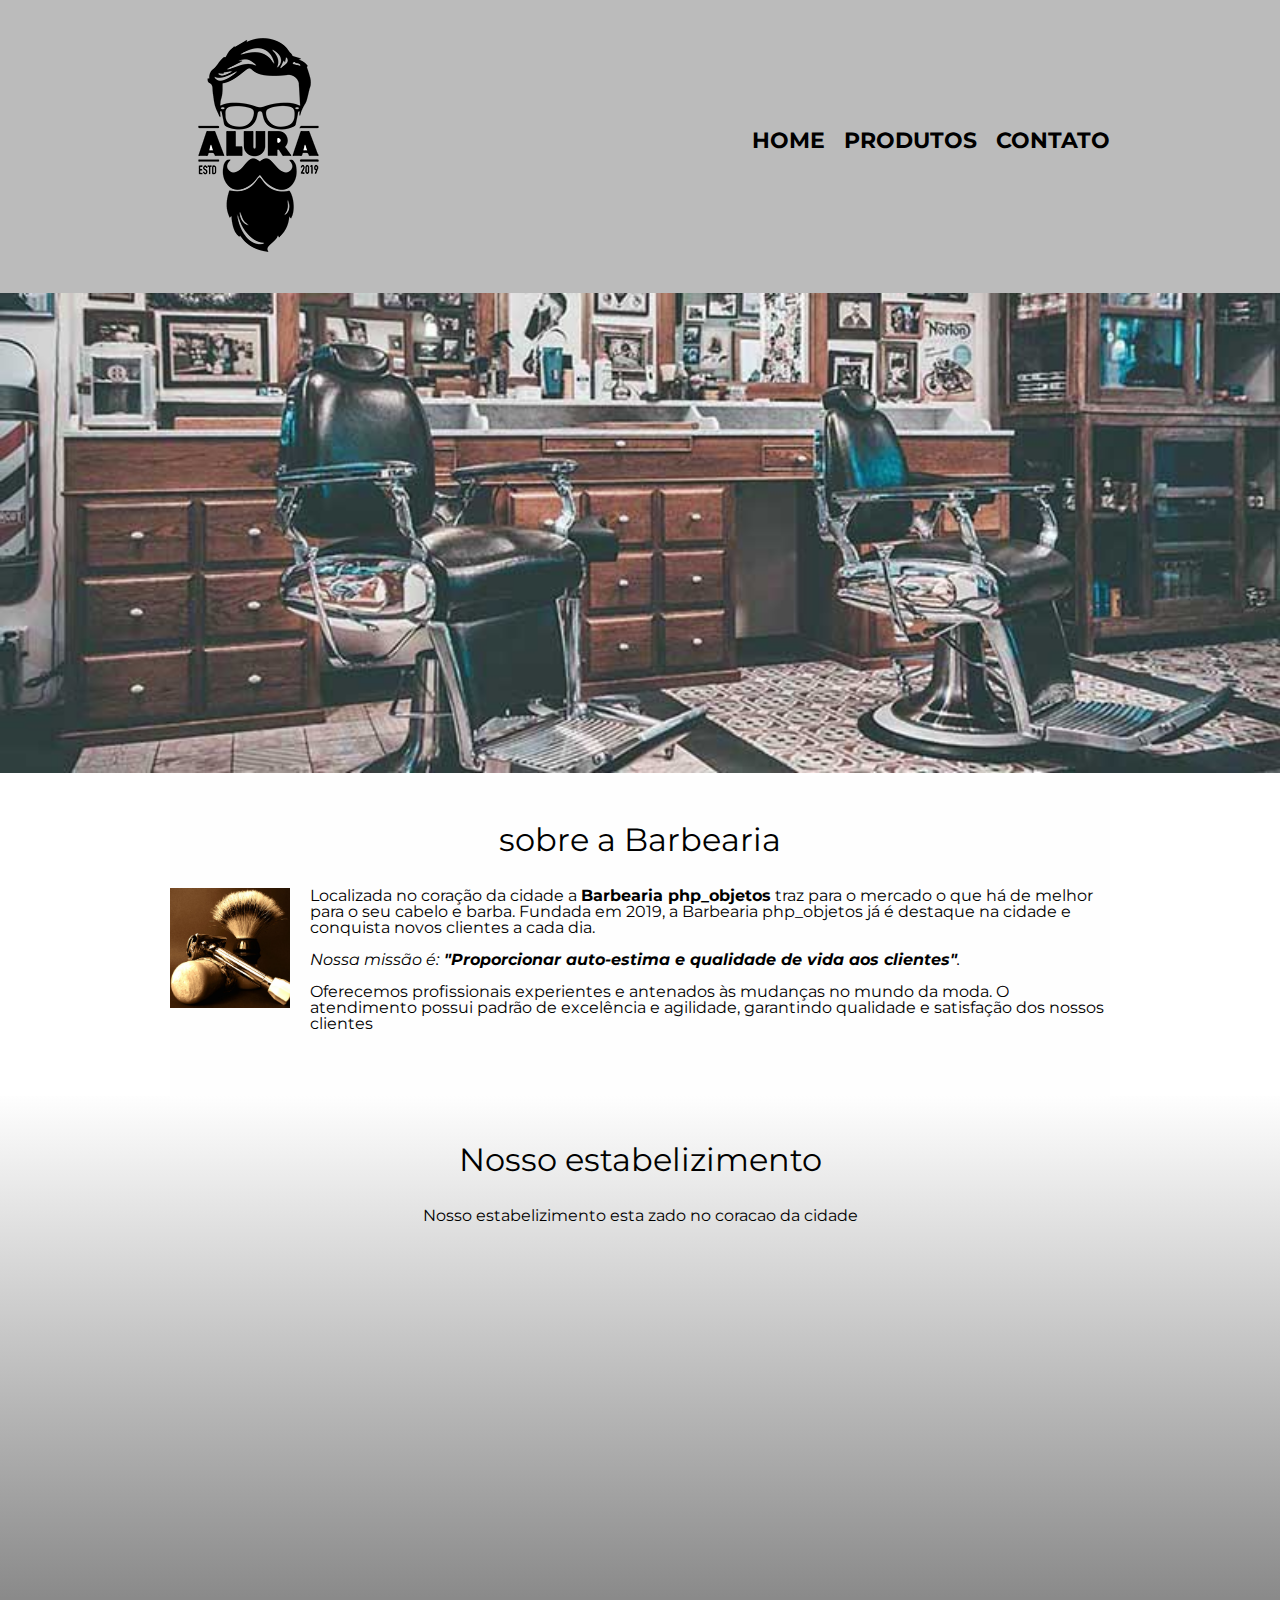
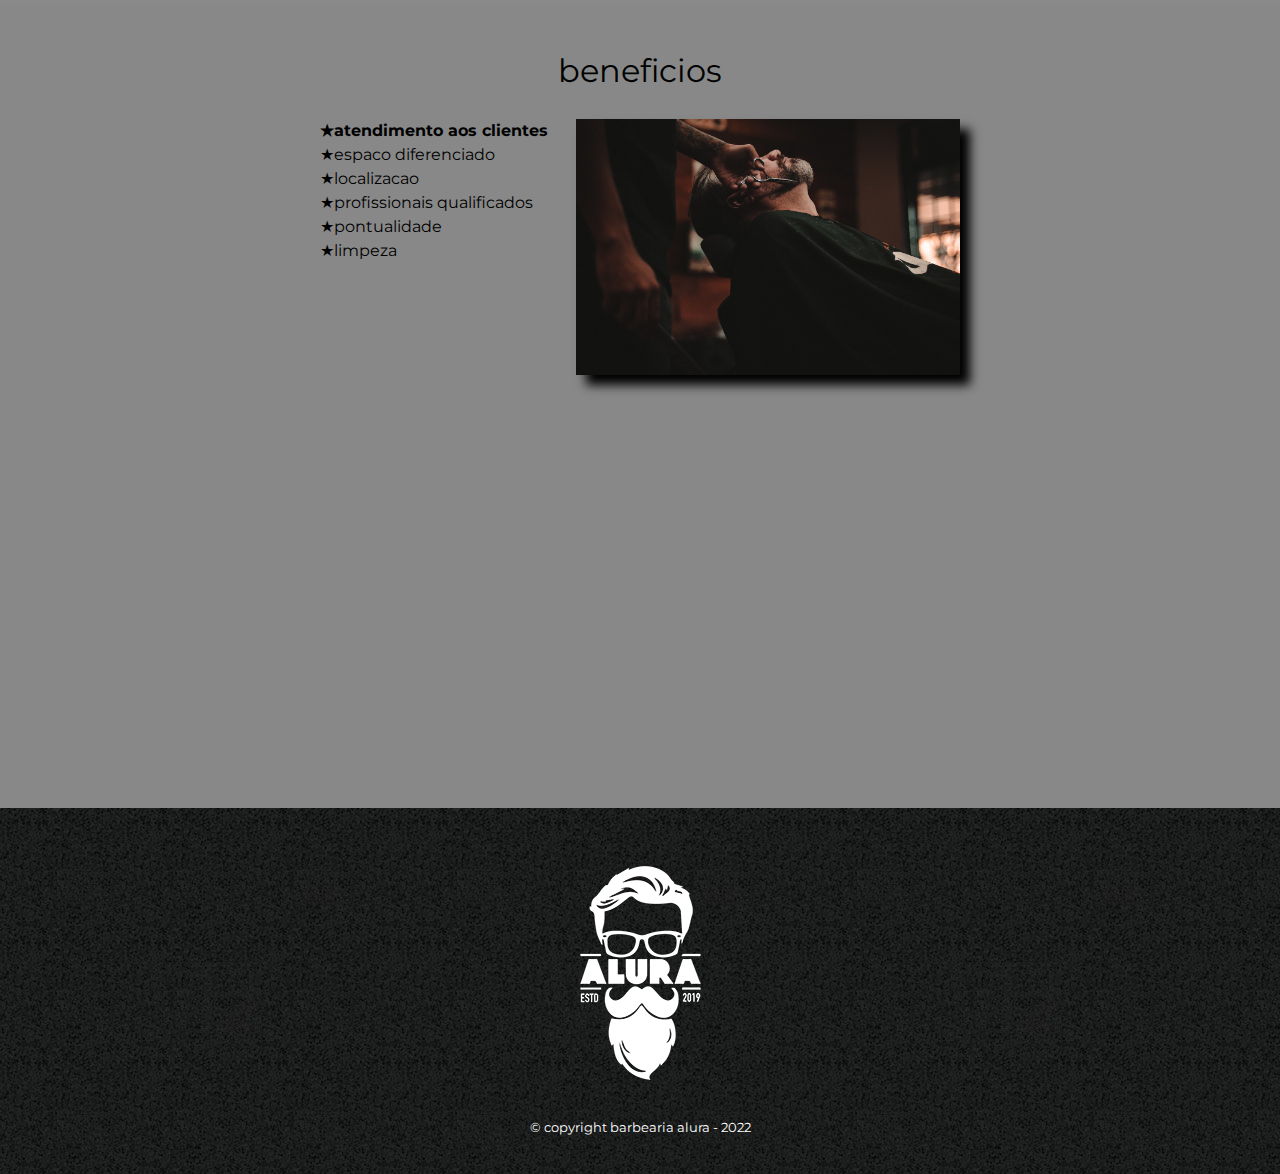
<file: index.html>
<!DOCTYPE html>
<html lang "pt-br">
    <head>
        <meta charset="utf-8">
        <meta name="viewport" content="width=device-width">
        <title>barbearia alura</title>
        
        <link rel = "stylesheet" href="reset.css">
        <link rel = "stylesheet" href="style.css">
        <link href="https://fonts.googleapis.com/css?family=Montserrat&display=swap" rel="stylesheet">
          
    </head>
    <body >
        
        <header>
            <div class="caixa">
                    <h1> <img src="logo.png"> </h1>
                <nav>
    
                    <ul>
                        <li><a href="index.html">home</a></li>
                        <li><a href="produtos.html">produtos</a></li>
                        <li><a href="contato.html">contato</a></li>
                    </ul>
                </nav>
            </div>
        </header>
        <img class= "banner" src="banner.jpg">
        <main>
            <section class = "principal" >
                <h2 class="titulo-principal" >sobre a Barbearia </h2>
                <img class = "utensilios" src="utensilios.jpg" alt="utensilios">

                <p>Localizada no coração da cidade a <strong>Barbearia php_objetos</strong> traz para o mercado o que há de melhor para o seu cabelo e barba. Fundada em 2019, a Barbearia php_objetos já é destaque na cidade e conquista novos clientes a cada dia.
                </p>
                <p id = "missao" ><em> Nossa missão é:<strong> "Proporcionar auto-estima e qualidade de vida aos clientes"</strong>.</em></p>

                <p>Oferecemos profissionais experientes e antenados às mudanças no mundo da moda. O atendimento possui padrão de excelência e agilidade, garantindo qualidade e satisfação dos nossos clientes
                </p>
            </section>
            <section class="mapa">
                <h3 class="titulo-principal">Nosso estabelizimento</h3>
                <p>Nosso estabelizimento esta zado no coracao da cidade</p>
                <div class="mapa-conteudo">    
                    <iframe src="https://www.google.com/maps/embed?pb=!1m18!1m12!1m3!1d3657.1065561985406!2d-46.653905482556155!3d-23.5646162!2m3!1f0!2f0!3f0!3m2!1i1024!2i768!4f13.1!3m3!1m2!1s0x94ce59541c6c79c3%3A0x36b90a85f0f8cb33!2sGrupo%20php_objetos!5e0!3m2!1spt-BR!2sbr!4v1664841136175!5m2!1spt-BR!2sbr" 
                    width="100%" height="300" style="border:0;" allowfullscreen="" 
                    loading="lazy" referrerpolicy="no-referrer-when-downgrade"></iframe>
                </div>
            </section>

            
            <section class = "benificios" >
                <h3 class="titulo-principal">beneficios</h3>
                <div class="conteudo-benificios">
                    <ul class="lista-benificios">
                        <li class="itens">atendimento aos clientes </li>
                        <li class="itens">espaco diferenciado</li> 
                        <li class="itens">localizacao</li> 
                        <li class="itens">profissionais qualificados</li> 
                        <li class="itens">pontualidade</li> 
                        <li class="itens">limpeza</li> 
                    </ul><img src="beneficios.jpg" class="imagem-beneficios">
                </div>
                <div class = "video">
                    <iframe width="100%" height="315" src="https://www.youtube.com/embed/wcVVXUV0YUY" frameborder="0" allow="accelerometer; autoplay; encrypted-media; gyroscope; picture-in-picture" allowfullscreen></iframe>
                </div>    
            </section>
        </main>    
        <footer>
            <img src="logo-branco.png">
            <p class = "copyright" > &copy; copyright barbearia alura - 2022</p>
        </footer>

     </body>
    
</html>
</file>
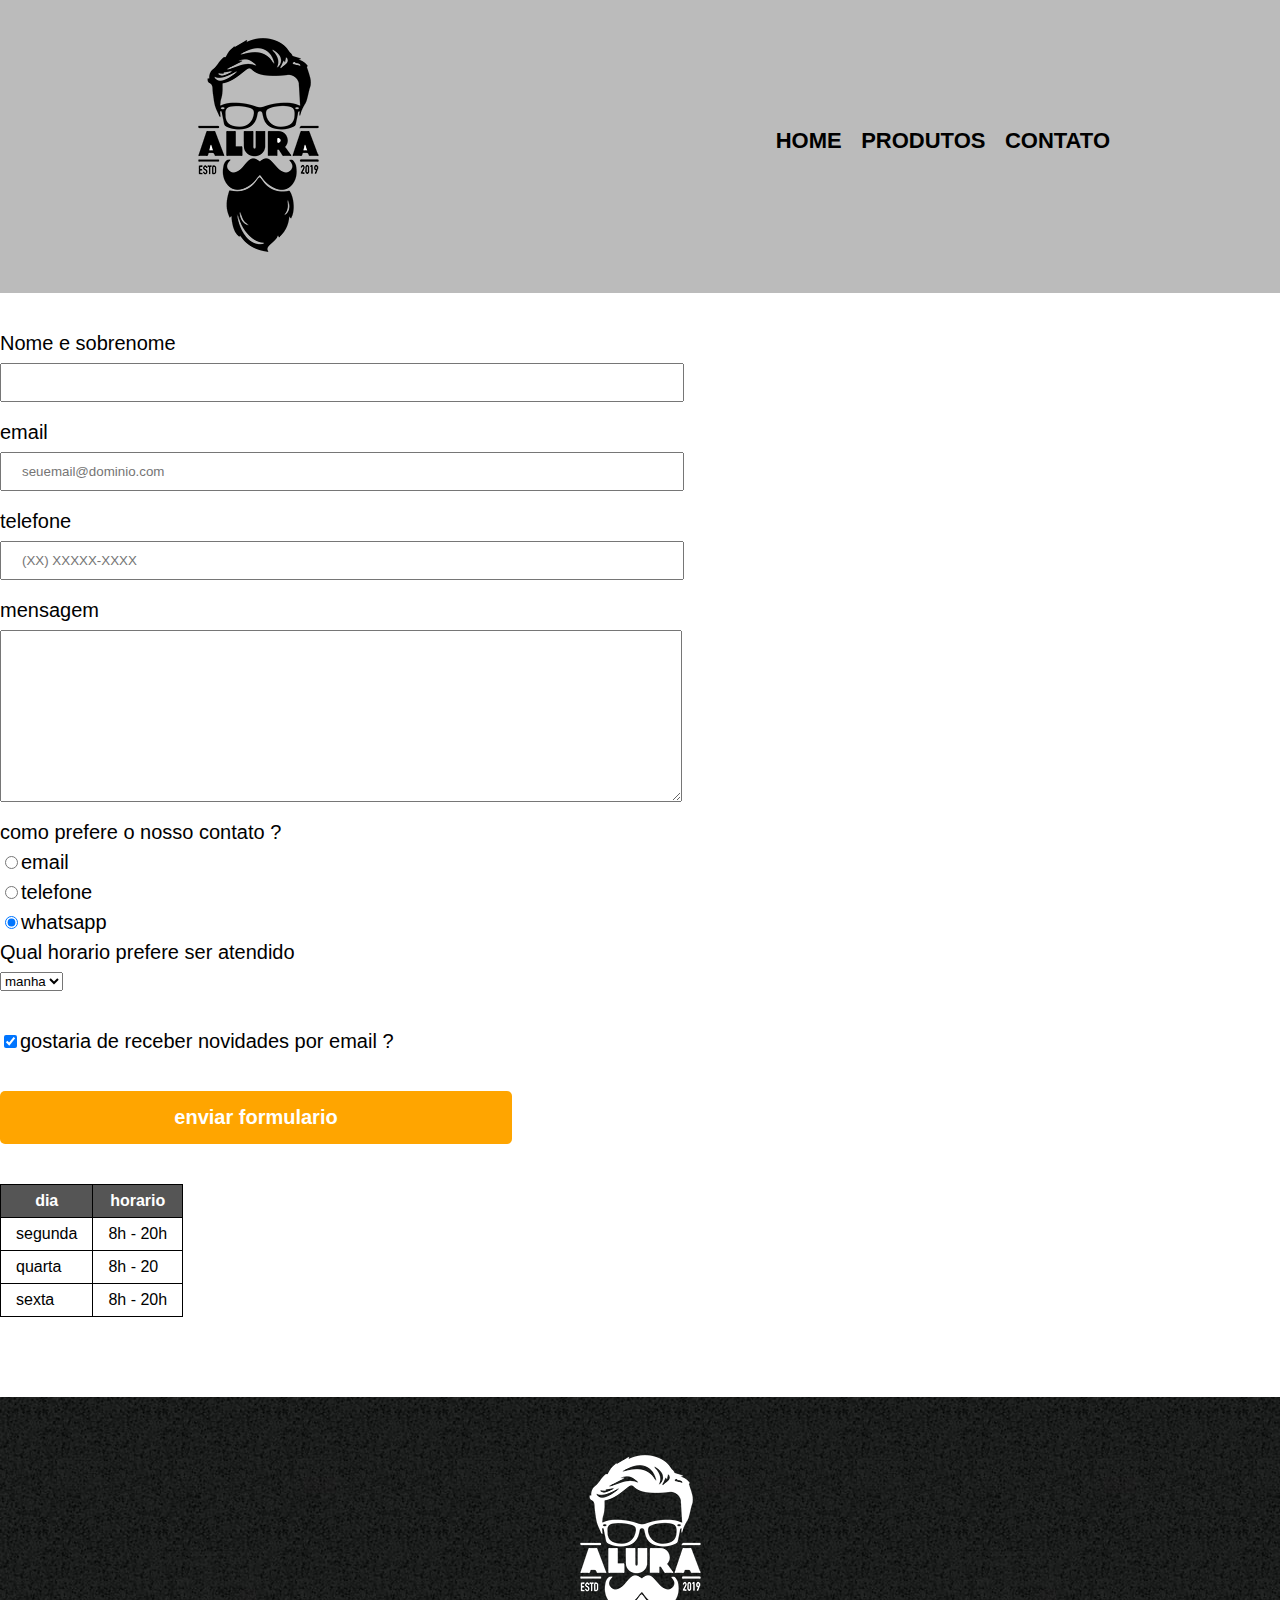
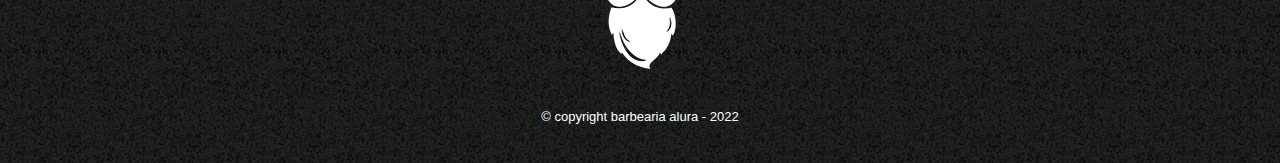
<file: contato.html>
<!DOCTYPE html>
<html>
<head>
    <meta charset="UTF-8">
    
    <title> contato - barbearia alura </title>
    <link rel = "stylesheet" href="reset.css">
    <link rel = "stylesheet" href="style.css">
    

</head>

<body>
    <header>
        <div class="caixa">
                <h1> <img src="logo.png" alt="logo da barbearia alura"> </h1>
            <nav>

                <ul>
                    <li><a href="index.html">home</a></li>
                    <li><a href="produtos.html">produtos</a></li>
                    <li><a href="contato.html">contato</a></li>
                </ul>
            </nav>
        </div>
    </header>
    <main>
            <form>
                <label for="nomeesobrenome"> Nome e sobrenome</label>
                <input type="text" id="nomeesobrenome" class="input-padrao" required>

                <label for="email">email</label>
                <input type="text" id="email"class="input-padrao" required placeholder="seuemail@dominio.com">
                
                <label for="telefone">telefone</label>
                <input type="text" id="telefone"class="input-padrao" required placeholder="(XX) XXXXX-XXXX">

                <label for="mensagem">mensagem</label>
                <textarea name="mensagen" id="mensagem" cols="70" rows="10"class="input-padrao" required ></textarea>
                <fieldset>
                    <legend> como prefere o nosso contato ?</legend>
                    <label for="radio-email"><input type="radio" name="contato" value="email" id="radio-email">email</label>
                    

                    <label for="radio-telefone"><input type="radio" name="contato" value="telefone" id="radio-telefone">telefone</label>
                    

                    <label for="radio-whatsapp"><input type="radio" name="contato" value="whatsapp" id="radio-whatsapp" checked >whatsapp</label>
                    
                </fieldset> 
                <fieldset>
                    <legend> Qual horario prefere ser atendido</legend>
                    <select>
                        <option>manha</option>
                        <option>tarde</option>
                        <option>noite</option>
                    </select>
                </fieldset>
                <label class="checkbox"> <input type="checkbox" checked>gostaria de receber novidades por email ?</label>   
            

                <input class="enviar" type="submit" value="enviar formulario" >
            </form>

            <table>
                <thead>
                    <tr>
                        <th>dia</th>
                        <th>horario</th>
                    </tr>
                </thead>
                <tbody>
                    <tr>
                       <td>segunda</td>
                        <td>8h - 20h</td>
                    </tr>
                    <tr>
                        <td>quarta</td>
                        <td>8h - 20</td>
                    </tr>
                    <tr>
                        <td>sexta</td>
                        <td>8h - 20h</td>
                    </tr>
                </tbody>
            </table>


    </main>

    <footer>
        <img src="logo-branco.png" alt="logo da barbearia alura">
        <p class = "copyright" > &copy; copyright barbearia alura - 2022</p>
    </footer>
</body>

</html>
</file>
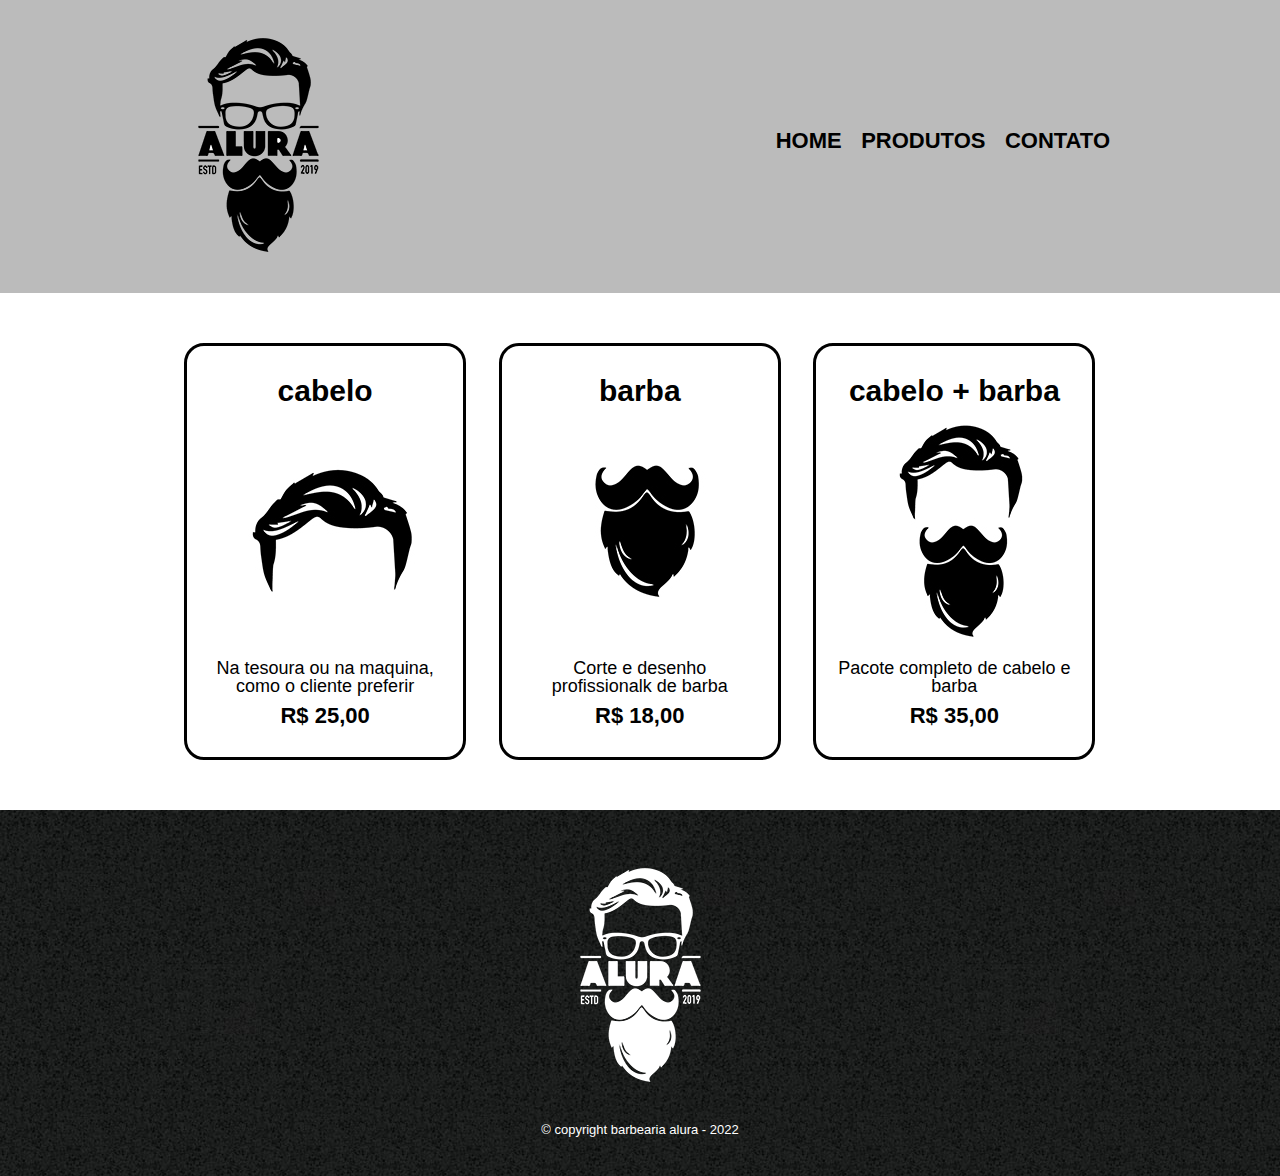
<file: produtos.html>
<!DOCTYPE html>
<html>
<head>
    <meta charset="UTF-8">
    
    <title> protudos - barbearia alura </title>
    <link rel = "stylesheet" href="reset.css">
    <link rel = "stylesheet" href="style.css">
    

</head>

<body>
    <header>
        <div class="caixa">
                <h1> <img src="logo.png"> </h1>
            <nav>

                <ul>
                    <li><a href="index.html">home</a></li>
                    <li><a href="produtos.html">produtos</a></li>
                    <li><a href="contato.html">contato</a></li>
                </ul>
            </nav>
        </div>
    </header>

    <main>
        <ul class="produtos">
            <li>
                <h2> cabelo   </h2>
                <img src="cabelo.jpg">
                <p class="descricao">Na tesoura ou na maquina, como o cliente preferir   </p>
                <P class="preco"> R$ 25,00     </P>
            </li>
            <li>
                <h2> barba   </h2>
                <img src="barba.jpg">
                <p class="descricao">Corte e desenho profissionalk de barba   </p>
                <P class="preco"> R$ 18,00     </P>
            </li>
            <li>
                <h2> cabelo + barba   </h2>
                <img src="cabelo+barba.jpg">
                <p class="descricao"> Pacote completo de cabelo e barba    </p>
                <P class="preco"> R$ 35,00  </P>
            </li>
      
        </ul>
    </main>
    <footer>
        <img src="logo-branco.png">
        <p class = "copyright" > &copy; copyright barbearia alura - 2022</p>
    </footer>
</body>

</html>
</file>
<file: style.css>
body {
    font-family: 'Montserrat', sans-serif;
}

header{
    background: #BBBBBB;
    padding: 20px;
}

.caixa {
    
    position: relative;
    width: 940px;
    margin: auto;
}
nav{
    position: absolute;
    top: 110px;
    right: 0;
}
nav li {
    display: inline;
    margin: 0 0 0 15px;
}
nav a { 
    text-transform: uppercase;
    color:black;
    font-weight: bold;
    font-size: 22px ;
    text-decoration: none;

}
nav a:hover{
    color: blueviolet;
    text-decoration: underline;
}
.produtos {
    position: relative;
    width: 940px;
    margin: auto;
    padding: 50px 0;

}
.produtos li {
    display: inline-block;
    text-align: center;
    width: 30%;
    vertical-align: top ;
    margin: 0 1.5%;
    padding: 30px 20px;
    box-sizing: border-box;
    border-color: black ;
    border-width: 3px ;
    border-style: solid ;
    border-radius: 20px;
}
.produtos li:hover{
    border-color:royalblue;

}
.produtos li:hover h2{
    font-size: 36px;
}
.produtos li:active {
    border-color: blueviolet;
}
.produtos h2 {
    font-size: 30px;
    font-weight: bold;
}
.descricao{
    font-size: 18px;
}
.preco {
    font-size: 22px;
    font-weight: bold;
    margin: 10px 0 0 
}
footer{
    text-align: center ;
    background: url("bg.jpg");
    padding: 40px 0;
}
.copyright{
    color:white;
    font-size: 13px;
    margin:20px 0 0 ;
}


form{
    margin: 40px 0;
}

form label, legend {
    display: block;
    font-size: 20px;
    margin: 0 0 10px;
}


.input-padrao{
    display: block;
    margin: 0 0 20px;
    padding: 10px 20px;
    width: 50%;
}
.checkbox{
    margin: 40px 0;
}
.enviar{
    width: 40%;
    padding: 15px 0;
    color: white;
    background: orange;
    font-weight:bold;
    font-size: 20px;
    border: none;
    border-radius: 5px;
    transition: 1s all;
    cursor: pointer;
    
}

.enviar:hover{
    background-color: darkgoldenrod;
    transform: scale(1.2)  ;
    
}

table{
    margin: 40px 0 80px;
}
thead{
    background:#555555 ;
    color: white;
    font-weight: bold;
}
td ,th {
    border: 1px solid #000000;
    padding: 8px 15px;
}

/* css da pagina inicial*/
.banner{
    width: 100%;
}
.titulo-principal{
    text-align: center;
    font-size: 2em;
    margin: 0 0 1em;
    clear: left ;

}

.principal{
    padding:  3em 0;
    background: #fefefe;
    width: 940px;
    margin: 0 auto;
}
.principal p {
    margin: 0 0 1em;
    
}
.principal strong{
    font-weight: bold;

}

.principal em {
    font-style: italic;
}

.utensilios{
    width: 120px;
    float: left;
    margin: 0 20px 20px 0;
}
.mapa{
    padding: 3em 0;
    background: linear-gradient(#fefefe, #888888);
}
.mapa-conteudo{
    width: 940px;
    margin: 0 auto;

}
.mapa p {
    margin: 0 0 2em;
    text-align: center;
}

.benificios{
    padding: 3em 0;
    background: #888888;
}
.conteudo-benificios{
    width: 640px;
    margin: 0 auto;
}
.lista-benificios{
    width: 40%;
    display: inline-block;
    vertical-align: top;
}
.itens{
    line-height: 1.5;
}
.itens:first-child{
    font-weight: bold;
}
.itens:before{
    content: "★";
}
.imagem-beneficios {
    width: 60%;
    opacity: 1;
    transition: 440ms;
    box-shadow: 10px 10px 10px #000000;
}
.imagem-beneficios:hover{
    opacity: 0.3;
}

.video{
    width: 560px;
    margin: 2em auto;
}

@media screen and(max-width: 480px) {
    .caixa, .principal, .conteudo-benificios, .mapa-conteudo {
        width:auto; }
    h1{
        text-align: center;

    }    
    nav{
        position: static;
    }
    .lista-benificios, .imagem-beneficios{
        width: 100%;
    }
}
</file>
